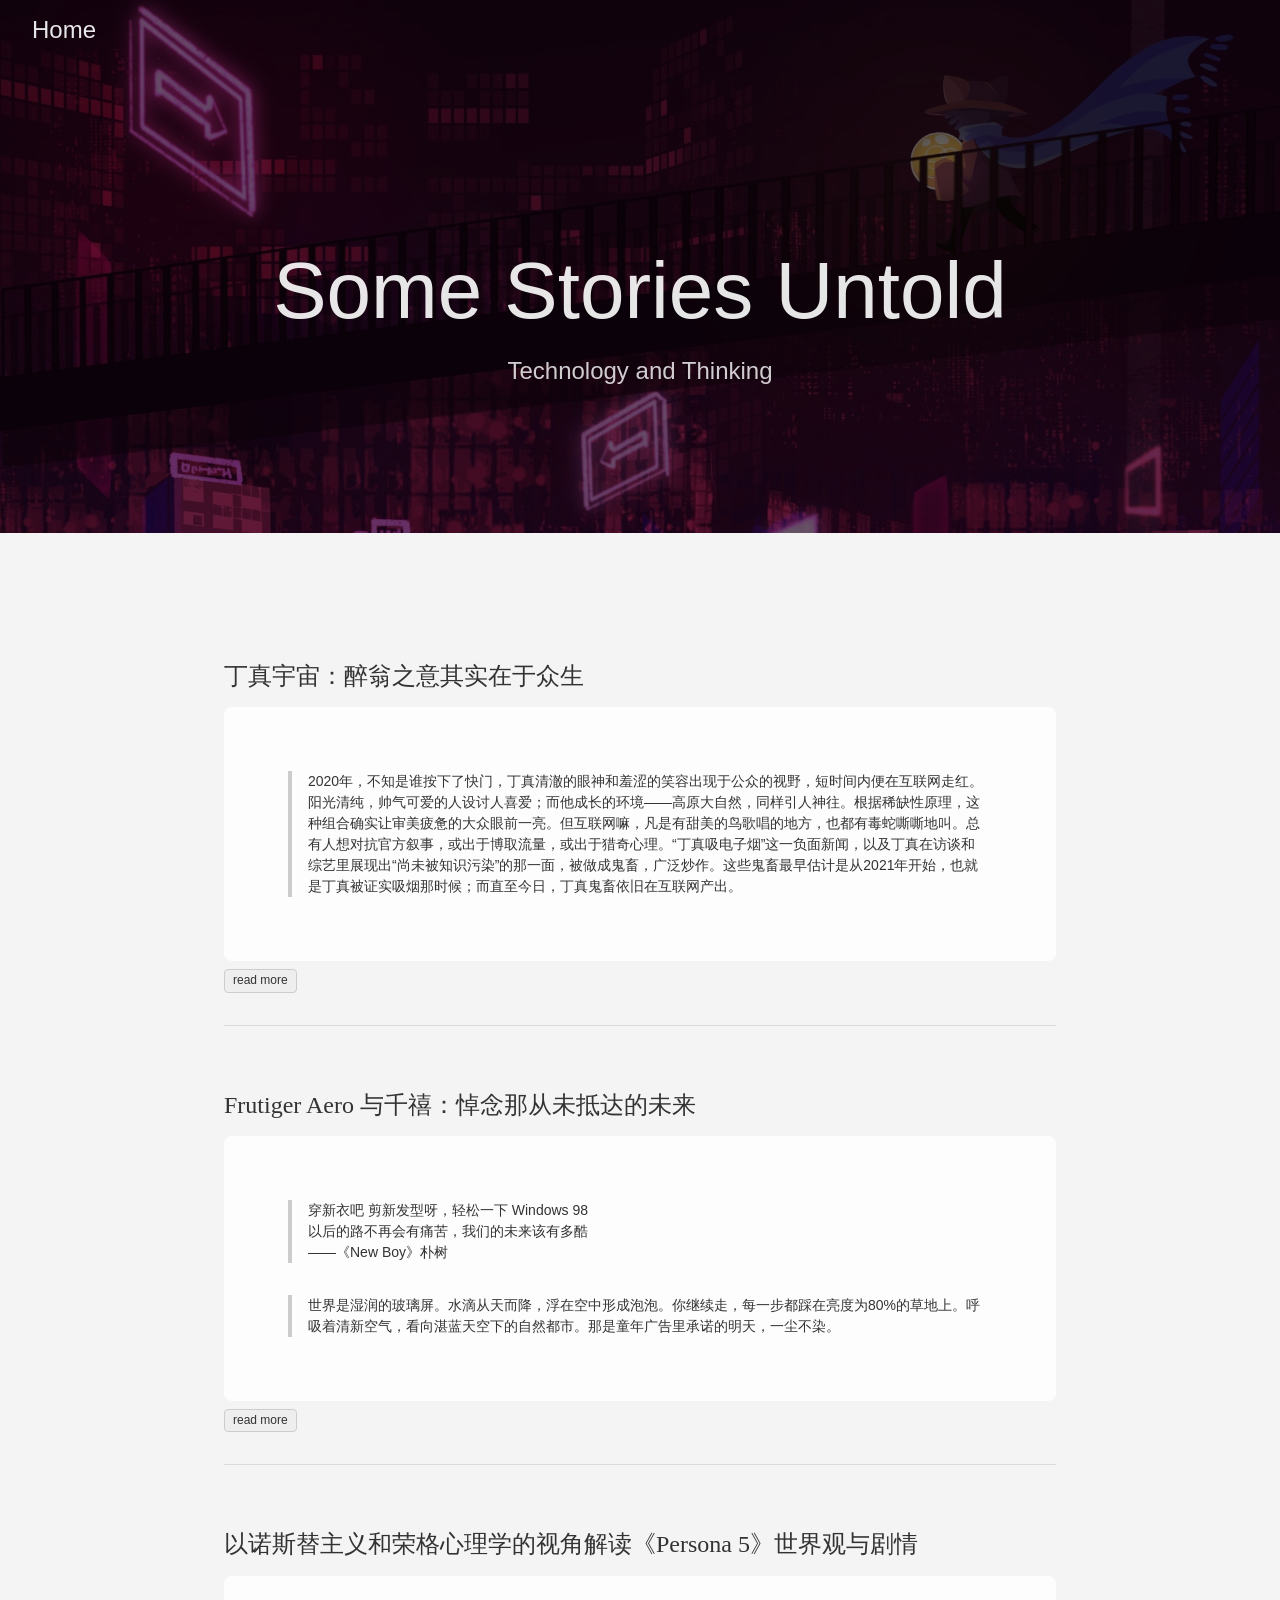
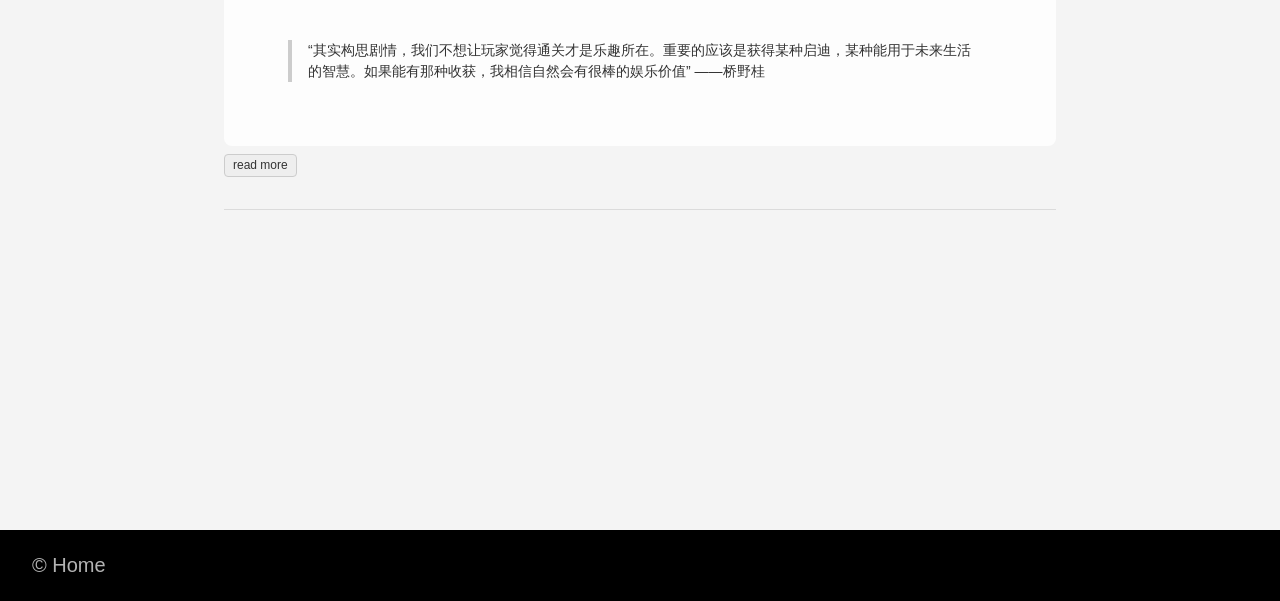
<file: index.html>
<!DOCTYPE html>
<html lang="zh-cn">
  <head>
    <meta charset="utf-8">
    <meta http-equiv="X-UA-Compatible" content="IE=edge,chrome=1">
    
    <title>Some Stories Untold | Home</title>
    <meta name="viewport" content="width=device-width,minimum-scale=1">
    <meta name="description" content="Technology and Thinking">
    <meta name="generator" content="Hugo 0.155.3">
    
    
    
      <meta name="robots" content="index, follow">
    
    

    
<link rel="stylesheet" href="/ananke/css/main.min.efe4d852f731d5d1fbb87718387202a97aafd768cdcdaed0662bbe6982e91824.css" >



  
    <link rel="stylesheet" href="/css/custom.css">
  


    


    
      

    

    
    
      <link href="/index.xml" rel="alternate" type="application/rss+xml" title="Home" />
      <link href="/index.xml" rel="feed" type="application/rss+xml" title="Home" />
      
    

    
      <link rel="canonical" href="https://untold-blog.top/">
    

    
    
    <meta property="og:url" content="https://untold-blog.top/">
  <meta property="og:site_name" content="Home">
  <meta property="og:title" content="Some Stories Untold">
  <meta property="og:description" content="Technology and Thinking">
  <meta property="og:locale" content="zh_cn">
  <meta property="og:type" content="website">
    <meta property="og:image" content="https://untold-blog.top/cover.jpg">

  <meta itemprop="name" content="Some Stories Untold">
  <meta itemprop="description" content="Technology and Thinking">
  <meta itemprop="datePublished" content="2026-04-04T00:00:00+00:00">
  <meta itemprop="dateModified" content="2026-04-04T00:00:00+00:00">
  <meta itemprop="image" content="https://untold-blog.top/cover.jpg">
  <meta name="twitter:card" content="summary_large_image">
  <meta name="twitter:image" content="https://untold-blog.top/cover.jpg">
  <meta name="twitter:title" content="Some Stories Untold">
  <meta name="twitter:description" content="Technology and Thinking">

      
      
    
	
  </head><body class="ma0 avenir bg-near-white production is-home">
    

  
  
  <header class="cover bg-top" style="background-image: url('/cover.jpg');">
    
    <div class="bg-black-60">
      <nav class="pv3 ph3 ph4-ns" role="navigation">
  <div class="flex-l center items-center justify-between">
    <a href="/" class="f3 fw2 hover-white white-90 dib no-underline">
      
        Home
      
    </a>
    <div class="flex-l items-center">
      

      
      <div class="ananke-socials"></div>

    </div>
  </div>
</nav>

      <div class="tc-l pv4 pv6-l ph3 ph4-ns">
        <h1 class="f2 f-subheadline-l fw2 white-90 mb0 lh-title">
          Some Stories Untold
        </h1>
        
          <h2 class="fw1 f5 f3-l white-80 measure-wide-l center mt3">
            Technology and Thinking
          </h2>
        
      </div>
    </div>
  </header>


    <main class="pb7" role="main">
      <article class="cf ph3 ph5-l pv3 pv4-l f4 tc-l center measure-wide lh-copy nested-links mid-gray">
    
  </article>

  
  
  
  
  

  
    <div class="pa3 pa4-ns w-100 w-70-ns center">
      

      <section class="w-100 mw8">
        
        
          <div class="w-100 mb4 relative">
            
<article class="bb b--black-10">
  <div class="db pv4 ph3 ph0-l dark-gray no-underline">
    <div class="flex-column flex-row-ns flex">
      
      <div class="blah w-100">
        <h1 class="f3 fw1 athelas mt0 lh-title">
          <a href="/posts/dingzhen/" class="color-inherit dim link">
            丁真宇宙：醉翁之意其实在于众生
            </a>
        </h1>
        <div class="f6 f5-l lh-copy nested-copy-line-height nested-links">
          <blockquote>
<p>2020年，不知是谁按下了快门，丁真清澈的眼神和羞涩的笑容出现于公众的视野，短时间内便在互联网走红。阳光清纯，帅气可爱的人设讨人喜爱；而他成长的环境——高原大自然，同样引人神往。根据稀缺性原理，这种组合确实让审美疲惫的大众眼前一亮。但互联网嘛，凡是有甜美的鸟歌唱的地方，也都有毒蛇嘶嘶地叫。总有人想对抗官方叙事，或出于博取流量，或出于猎奇心理。“丁真吸电子烟”这一负面新闻，以及丁真在访谈和综艺里展现出“尚未被知识污染”的那一面，被做成鬼畜，广泛炒作。这些鬼畜最早估计是从2021年开始，也就是丁真被证实吸烟那时候；而直至今日，丁真鬼畜依旧在互联网产出。</p>
        </div>
        <a href="/posts/dingzhen/" class="ba b--moon-gray bg-light-gray br2 color-inherit dib f7 hover-bg-moon-gray link mt2 ph2 pv1">read more</a>
      </div>
    </div>
  </div>
</article>

          </div>
        
          <div class="w-100 mb4 relative">
            
<article class="bb b--black-10">
  <div class="db pv4 ph3 ph0-l dark-gray no-underline">
    <div class="flex-column flex-row-ns flex">
      
      <div class="blah w-100">
        <h1 class="f3 fw1 athelas mt0 lh-title">
          <a href="/posts/frutiger-aero/" class="color-inherit dim link">
            Frutiger Aero 与千禧：悼念那从未抵达的未来
            </a>
        </h1>
        <div class="f6 f5-l lh-copy nested-copy-line-height nested-links">
          <blockquote>
<p>穿新衣吧 剪新发型呀，轻松一下 Windows 98<br>
以后的路不再会有痛苦，我们的未来该有多酷<br>
——《New Boy》朴树</p>
</blockquote>
<blockquote>
<p>世界是湿润的玻璃屏。水滴从天而降，浮在空中形成泡泡。你继续走，每一步都踩在亮度为80%的草地上。呼吸着清新空气，看向湛蓝天空下的自然都市。那是童年广告里承诺的明天，一尘不染。</p>
        </div>
        <a href="/posts/frutiger-aero/" class="ba b--moon-gray bg-light-gray br2 color-inherit dib f7 hover-bg-moon-gray link mt2 ph2 pv1">read more</a>
      </div>
    </div>
  </div>
</article>

          </div>
        
          <div class="w-100 mb4 relative">
            
<article class="bb b--black-10">
  <div class="db pv4 ph3 ph0-l dark-gray no-underline">
    <div class="flex-column flex-row-ns flex">
      
      <div class="blah w-100">
        <h1 class="f3 fw1 athelas mt0 lh-title">
          <a href="/posts/persona5/" class="color-inherit dim link">
            以诺斯替主义和荣格心理学的视角解读《Persona 5》世界观与剧情
            </a>
        </h1>
        <div class="f6 f5-l lh-copy nested-copy-line-height nested-links">
          <blockquote>
<p>“其实构思剧情，我们不想让玩家觉得通关才是乐趣所在。重要的应该是获得某种启迪，某种能用于未来生活的智慧。如果能有那种收获，我相信自然会有很棒的娱乐价值”
——桥野桂</p>
        </div>
        <a href="/posts/persona5/" class="ba b--moon-gray bg-light-gray br2 color-inherit dib f7 hover-bg-moon-gray link mt2 ph2 pv1">read more</a>
      </div>
    </div>
  </div>
</article>

          </div>
        
      </section>

      

    </div>
  

    </main>
    <footer class="bg-black bottom-0 w-100 pa3" role="contentinfo">
  <div class="flex justify-between">
  <a class="f4 fw4 hover-white white-70 dn dib-ns pv2 ph3 no-underline" href="https://untold-blog.top/" >
    &copy;  Home 
  </a>
    <div><div class="ananke-socials"></div>
</div>
  </div>
</footer>
  </body>
</html>
</file>
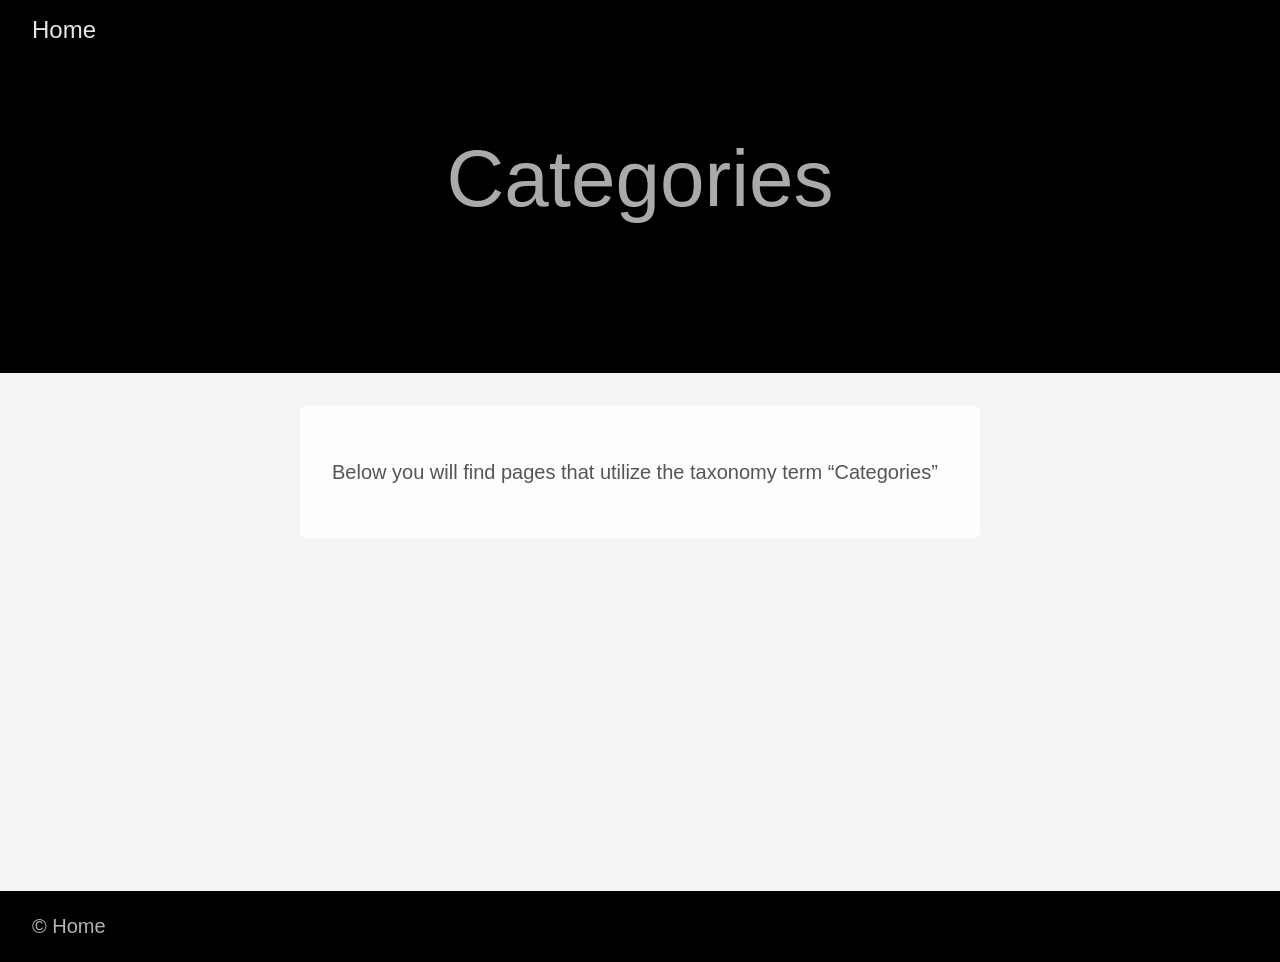
<file: categories/index.html>
<!DOCTYPE html>
<html lang="zh-cn">
  <head>
    <meta charset="utf-8">
    <meta http-equiv="X-UA-Compatible" content="IE=edge,chrome=1">
    
    <title>Home</title>
    <meta name="viewport" content="width=device-width,minimum-scale=1">
    <meta name="description" content="">
    <meta name="generator" content="Hugo 0.155.3">
    
    
    
      <meta name="robots" content="index, follow">
    
    

    
<link rel="stylesheet" href="/ananke/css/main.min.efe4d852f731d5d1fbb87718387202a97aafd768cdcdaed0662bbe6982e91824.css" >



  
    <link rel="stylesheet" href="/css/custom.css">
  


    


    
      

    

    
    
      <link href="/categories/index.xml" rel="alternate" type="application/rss+xml" title="Home" />
      <link href="/categories/index.xml" rel="feed" type="application/rss+xml" title="Home" />
      
    

    
      <link rel="canonical" href="https://untold-blog.top/categories/">
    

    
    
    <meta property="og:url" content="https://untold-blog.top/categories/">
  <meta property="og:site_name" content="Home">
  <meta property="og:title" content="Categories">
  <meta property="og:locale" content="zh_cn">
  <meta property="og:type" content="website">

  <meta itemprop="name" content="Categories">
  <meta name="twitter:card" content="summary">
  <meta name="twitter:title" content="Categories">

      
      
    
	
  </head><body class="ma0 avenir bg-near-white production is-taxonomy">
    

  <header>
    <div class="pb3-m pb6-l bg-black">
      <nav class="pv3 ph3 ph4-ns" role="navigation">
  <div class="flex-l center items-center justify-between">
    <a href="/" class="f3 fw2 hover-white white-90 dib no-underline">
      
        Home
      
    </a>
    <div class="flex-l items-center">
      

      
      <div class="ananke-socials"></div>

    </div>
  </div>
</nav>

      <div class="tc-l pv3 ph3 ph4-ns">
        <h1 class="f2 f-subheadline-l fw2 light-silver mb0 lh-title">
          Categories
        </h1>
        
      </div>
    </div>
  </header>


    <main class="pb7" role="main">
      
  <article class="cf pa3 pa4-m pa4-l">
    <div class="measure-wide-l center f4 lh-copy nested-copy-line-height nested-links mid-gray">
      <p>Below you will find pages that utilize the taxonomy term “Categories”</p>
    </div>
  </article>
  <div class="mw8 center">
    <section class="flex-ns mt5 flex-wrap justify-around">
      
    </section>
  </div>

    </main>
    <footer class="bg-black bottom-0 w-100 pa3" role="contentinfo">
  <div class="flex justify-between">
  <a class="f4 fw4 hover-white white-70 dn dib-ns pv2 ph3 no-underline" href="https://untold-blog.top/" >
    &copy;  Home 
  </a>
    <div><div class="ananke-socials"></div>
</div>
  </div>
</footer>
  </body>
</html>
</file>
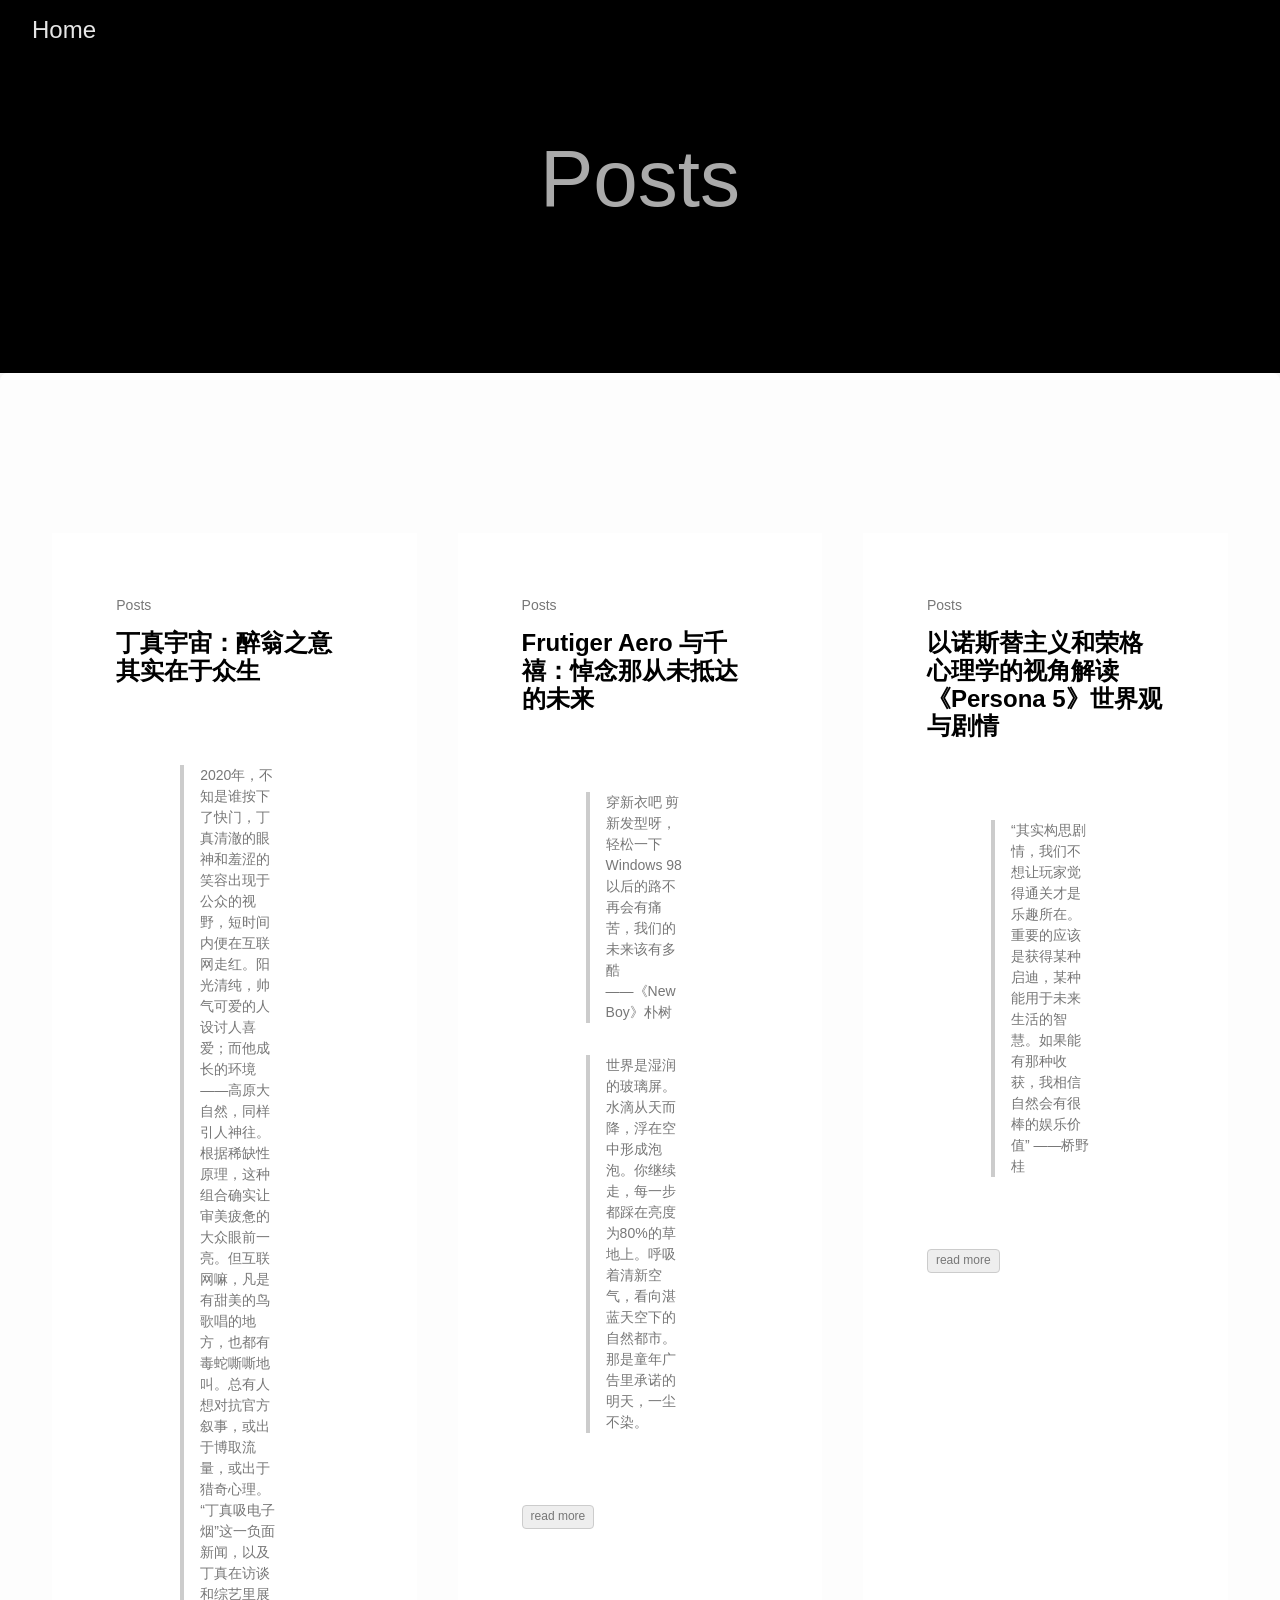
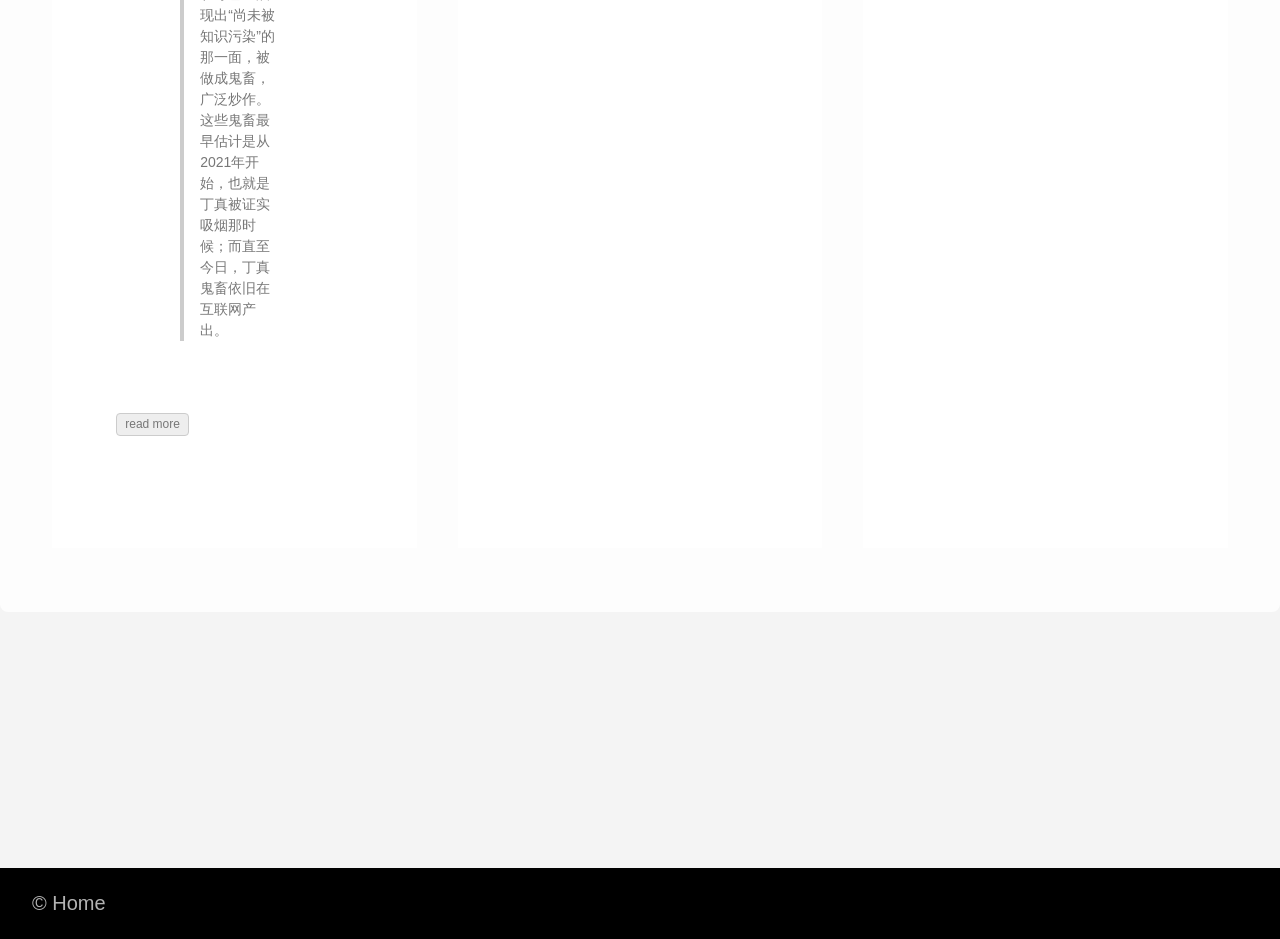
<file: posts/index.html>
<!DOCTYPE html>
<html lang="zh-cn">
  <head>
    <meta charset="utf-8">
    <meta http-equiv="X-UA-Compatible" content="IE=edge,chrome=1">
    
    <title>Home</title>
    <meta name="viewport" content="width=device-width,minimum-scale=1">
    <meta name="description" content="">
    <meta name="generator" content="Hugo 0.155.3">
    
    
    
      <meta name="robots" content="index, follow">
    
    

    
<link rel="stylesheet" href="/ananke/css/main.min.efe4d852f731d5d1fbb87718387202a97aafd768cdcdaed0662bbe6982e91824.css" >



  
    <link rel="stylesheet" href="/css/custom.css">
  


    


    
      

    

    
    
      <link href="/posts/index.xml" rel="alternate" type="application/rss+xml" title="Home" />
      <link href="/posts/index.xml" rel="feed" type="application/rss+xml" title="Home" />
      
    

    
      <link rel="canonical" href="https://untold-blog.top/posts/">
    

    
    
    <meta property="og:url" content="https://untold-blog.top/posts/">
  <meta property="og:site_name" content="Home">
  <meta property="og:title" content="Posts">
  <meta property="og:locale" content="zh_cn">
  <meta property="og:type" content="website">

  <meta itemprop="name" content="Posts">
  <meta itemprop="datePublished" content="2026-04-04T00:00:00+00:00">
  <meta itemprop="dateModified" content="2026-04-04T00:00:00+00:00">
  <meta name="twitter:card" content="summary">
  <meta name="twitter:title" content="Posts">

      
      
    
	
  </head><body class="ma0 avenir bg-near-white production is-section is-section">
    

  <header>
    <div class="pb3-m pb6-l bg-black">
      <nav class="pv3 ph3 ph4-ns" role="navigation">
  <div class="flex-l center items-center justify-between">
    <a href="/" class="f3 fw2 hover-white white-90 dib no-underline">
      
        Home
      
    </a>
    <div class="flex-l items-center">
      

      
      <div class="ananke-socials"></div>

    </div>
  </div>
</nav>

      <div class="tc-l pv3 ph3 ph4-ns">
        <h1 class="f2 f-subheadline-l fw2 light-silver mb0 lh-title">
          Posts
        </h1>
        
      </div>
    </div>
  </header>


    <main class="pb7" role="main">
      
  <article class="pa3 pa4-ns nested-copy-line-height">
    <section class="cf ph3 ph5-l pv3 pv4-l f4 tc-l center measure-wide lh-copy nested-links mid-gray"></section>
    <section class="flex-ns mt5 flex-wrap justify-around">
      
        <div class="w-100 w-30-l mb4 relative bg-white">
          <div class="w-100 mb4 nested-copy-line-height relative bg-white">
  <div class="mb3 pa4 gray overflow-hidden bg-white">
    <span class="f6 db">Posts</span>
    <h1 class="f3 near-black">
      <a href="/posts/dingzhen/" class="link black dim">
        丁真宇宙：醉翁之意其实在于众生
      </a>
    </h1>
    <div class="nested-links f5 lh-copy nested-copy-line-height">
      <blockquote>
<p>2020年，不知是谁按下了快门，丁真清澈的眼神和羞涩的笑容出现于公众的视野，短时间内便在互联网走红。阳光清纯，帅气可爱的人设讨人喜爱；而他成长的环境——高原大自然，同样引人神往。根据稀缺性原理，这种组合确实让审美疲惫的大众眼前一亮。但互联网嘛，凡是有甜美的鸟歌唱的地方，也都有毒蛇嘶嘶地叫。总有人想对抗官方叙事，或出于博取流量，或出于猎奇心理。“丁真吸电子烟”这一负面新闻，以及丁真在访谈和综艺里展现出“尚未被知识污染”的那一面，被做成鬼畜，广泛炒作。这些鬼畜最早估计是从2021年开始，也就是丁真被证实吸烟那时候；而直至今日，丁真鬼畜依旧在互联网产出。</p>
    </div>
    <a href="/posts/dingzhen/" class="ba b--moon-gray bg-light-gray br2 color-inherit dib f7 hover-bg-moon-gray link mt2 ph2 pv1">read more</a>
  </div>
</div>

        </div>
      
        <div class="w-100 w-30-l mb4 relative bg-white">
          <div class="w-100 mb4 nested-copy-line-height relative bg-white">
  <div class="mb3 pa4 gray overflow-hidden bg-white">
    <span class="f6 db">Posts</span>
    <h1 class="f3 near-black">
      <a href="/posts/frutiger-aero/" class="link black dim">
        Frutiger Aero 与千禧：悼念那从未抵达的未来
      </a>
    </h1>
    <div class="nested-links f5 lh-copy nested-copy-line-height">
      <blockquote>
<p>穿新衣吧 剪新发型呀，轻松一下 Windows 98<br>
以后的路不再会有痛苦，我们的未来该有多酷<br>
——《New Boy》朴树</p>
</blockquote>
<blockquote>
<p>世界是湿润的玻璃屏。水滴从天而降，浮在空中形成泡泡。你继续走，每一步都踩在亮度为80%的草地上。呼吸着清新空气，看向湛蓝天空下的自然都市。那是童年广告里承诺的明天，一尘不染。</p>
    </div>
    <a href="/posts/frutiger-aero/" class="ba b--moon-gray bg-light-gray br2 color-inherit dib f7 hover-bg-moon-gray link mt2 ph2 pv1">read more</a>
  </div>
</div>

        </div>
      
        <div class="w-100 w-30-l mb4 relative bg-white">
          <div class="w-100 mb4 nested-copy-line-height relative bg-white">
  <div class="mb3 pa4 gray overflow-hidden bg-white">
    <span class="f6 db">Posts</span>
    <h1 class="f3 near-black">
      <a href="/posts/persona5/" class="link black dim">
        以诺斯替主义和荣格心理学的视角解读《Persona 5》世界观与剧情
      </a>
    </h1>
    <div class="nested-links f5 lh-copy nested-copy-line-height">
      <blockquote>
<p>“其实构思剧情，我们不想让玩家觉得通关才是乐趣所在。重要的应该是获得某种启迪，某种能用于未来生活的智慧。如果能有那种收获，我相信自然会有很棒的娱乐价值”
——桥野桂</p>
    </div>
    <a href="/posts/persona5/" class="ba b--moon-gray bg-light-gray br2 color-inherit dib f7 hover-bg-moon-gray link mt2 ph2 pv1">read more</a>
  </div>
</div>

        </div>
      
    </section>
    </article>

    </main>
    <footer class="bg-black bottom-0 w-100 pa3" role="contentinfo">
  <div class="flex justify-between">
  <a class="f4 fw4 hover-white white-70 dn dib-ns pv2 ph3 no-underline" href="https://untold-blog.top/" >
    &copy;  Home 
  </a>
    <div><div class="ananke-socials"></div>
</div>
  </div>
</footer>
  </body>
</html>
</file>
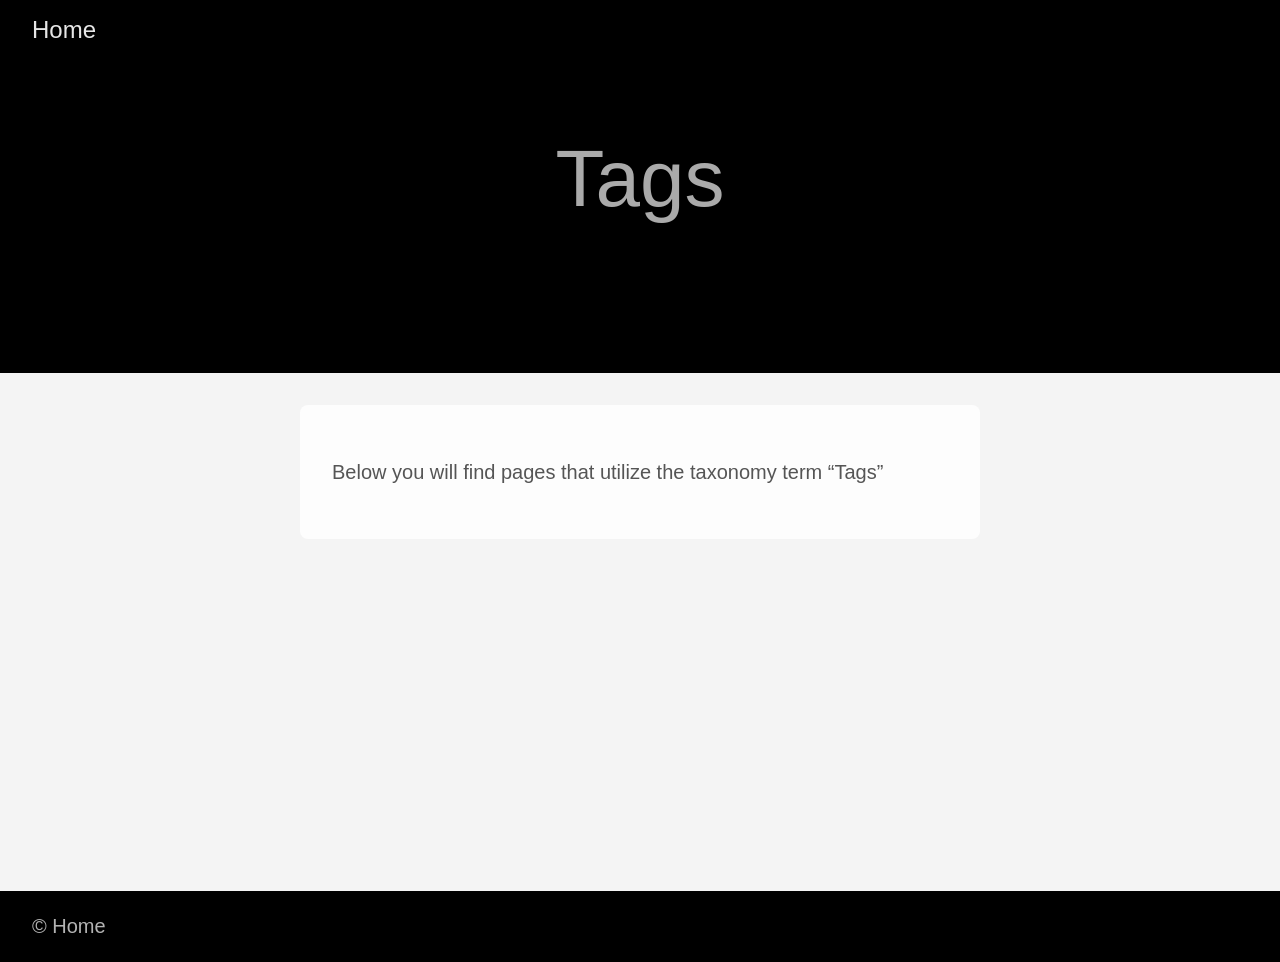
<file: tags/index.html>
<!DOCTYPE html>
<html lang="zh-cn">
  <head>
    <meta charset="utf-8">
    <meta http-equiv="X-UA-Compatible" content="IE=edge,chrome=1">
    
    <title>Home</title>
    <meta name="viewport" content="width=device-width,minimum-scale=1">
    <meta name="description" content="">
    <meta name="generator" content="Hugo 0.155.3">
    
    
    
      <meta name="robots" content="index, follow">
    
    

    
<link rel="stylesheet" href="/ananke/css/main.min.efe4d852f731d5d1fbb87718387202a97aafd768cdcdaed0662bbe6982e91824.css" >



  
    <link rel="stylesheet" href="/css/custom.css">
  


    


    
      

    

    
    
      <link href="/tags/index.xml" rel="alternate" type="application/rss+xml" title="Home" />
      <link href="/tags/index.xml" rel="feed" type="application/rss+xml" title="Home" />
      
    

    
      <link rel="canonical" href="https://untold-blog.top/tags/">
    

    
    
    <meta property="og:url" content="https://untold-blog.top/tags/">
  <meta property="og:site_name" content="Home">
  <meta property="og:title" content="Tags">
  <meta property="og:locale" content="zh_cn">
  <meta property="og:type" content="website">

  <meta itemprop="name" content="Tags">
  <meta name="twitter:card" content="summary">
  <meta name="twitter:title" content="Tags">

      
      
    
	
  </head><body class="ma0 avenir bg-near-white production is-taxonomy">
    

  <header>
    <div class="pb3-m pb6-l bg-black">
      <nav class="pv3 ph3 ph4-ns" role="navigation">
  <div class="flex-l center items-center justify-between">
    <a href="/" class="f3 fw2 hover-white white-90 dib no-underline">
      
        Home
      
    </a>
    <div class="flex-l items-center">
      

      
      <div class="ananke-socials"></div>

    </div>
  </div>
</nav>

      <div class="tc-l pv3 ph3 ph4-ns">
        <h1 class="f2 f-subheadline-l fw2 light-silver mb0 lh-title">
          Tags
        </h1>
        
      </div>
    </div>
  </header>


    <main class="pb7" role="main">
      
  <article class="cf pa3 pa4-m pa4-l">
    <div class="measure-wide-l center f4 lh-copy nested-copy-line-height nested-links mid-gray">
      <p>Below you will find pages that utilize the taxonomy term “Tags”</p>
    </div>
  </article>
  <div class="mw8 center">
    <section class="flex-ns mt5 flex-wrap justify-around">
      
    </section>
  </div>

    </main>
    <footer class="bg-black bottom-0 w-100 pa3" role="contentinfo">
  <div class="flex justify-between">
  <a class="f4 fw4 hover-white white-70 dn dib-ns pv2 ph3 no-underline" href="https://untold-blog.top/" >
    &copy;  Home 
  </a>
    <div><div class="ananke-socials"></div>
</div>
  </div>
</footer>
  </body>
</html>
</file>
<file: css/custom.css>
/* 背景图层 */
.post-bg {
  position: fixed;
  inset: 0;
  z-index: -1;

  background-size: cover;
  background-position: center;
  background-repeat: no-repeat;
}

/* 单篇文章正文卡片 */
.single article {
  position: relative;
}

/* 正文容器 */
.nested-copy-line-height {
  background: rgba(255, 255, 255, 0.85); /* 半透明白色底 */
  padding: 2rem;
  border-radius: 8px;
}


.my-figure {
  display: block;
  text-align: center;
  margin: 1em 0;
}

.my-figure img {
  display: inline-block;
  margin: 0 auto;   /* 保证图片居中 */
  max-width: 100%;
  height: auto;
}

.my-figure figcaption {
  margin-top: 0.5em;
  font-size: 0.9em;
  color: #555;
  line-height: 1.4;   /* 默认行高 */
  text-align: center;  /* 图注居中 */
}

.my-figure.tight figcaption {
  line-height: 1.2;   /* 紧凑行高 */
}

.nested-copy-line-height img {
  display: block;
  margin-left: auto;
  margin-right: auto;
  max-width: 100%;
}

.video-container {
    position: relative;
    padding-bottom: 56.25%; /* 16:9 比例，可根据视频比例修改 */
    height: 0;
    overflow: hidden;
    max-width: 100%;
}

.video-container iframe {
    position: absolute !important;
    top: 0 !important;
    left: 0 !important;
    width: 100% !important;
    height: 100% !important;
}

/* Presona文章页变色 */
.page-persona5 header h1 {
  color: #b61c1c;
}

.page-persona5 header aside {
  color: #b61c1c;
}

.page-persona5 header time {
  color: #b61c1c;
}

/*frutiger-aero变色*/
.page-frutiger-aero header h1 {
  color: #dce406;
}

.page-frutiger-aero header aside {
  color: #dce406;
}

.page-frutiger-aero header time {
  color: #dce406;
}

/* Dingzhen文章页变色 */
.page-Dingzhen header h1 {
    color: #ffbb00;   /* 主标题颜色，可自行修改 */
}

.page-Dingzhen header aside {
    color: #ffbb00;   /* 作者或副标题颜色 */
}

.page-Dingzhen header time {
    color: #ffbb00;   /* 日期颜色 */
}





/* ===============================
   手机端字体适配（不影响 PC）
   =============================== */
@media (max-width: 768px) {

  body {
    font-size: 17px;      /* 手机正文略大 */
    line-height: 1.7;     /* 行距更舒适 */
  }

  article p {
    font-size: 17px;      /* 正文段落 */
    line-height: 1.75;
  }

  article h1 {
    font-size: 1.6rem;   /* 主标题不过大 */
    line-height: 1.25;
  }

  article h2 {
    font-size: 1.35rem;
    line-height: 1.3;
  }

  article h3 {
    font-size: 1.15rem;
    line-height: 1.35;
  }

  figcaption {
    font-size: 14px;     /* 图注可读 */
  }
}
</file>
